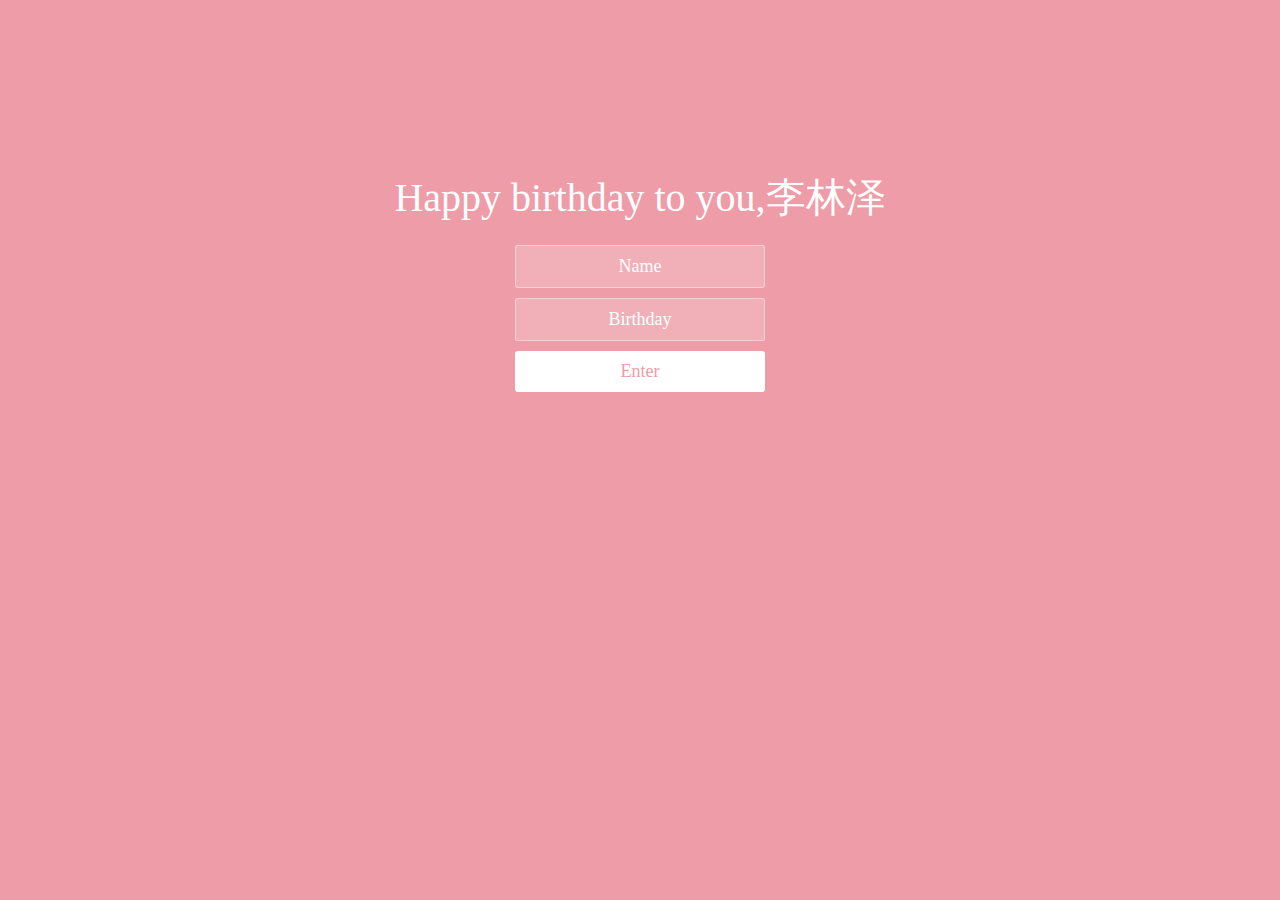
<file: index.html>
﻿<!doctype html>
<html lang="zh">

<head>
	<meta charset="UTF-8">
	<meta http-equiv="X-UA-Compatible" content="IE=edge,chrome=1">
	<meta name="viewport" content="width=device-width, initial-scale=1.0">
	<title>Happy Birthday to 李林泽</title>
	<link rel="stylesheet" type="text/css" href="Secret/css/styles.css">
</head>

<body>
	<div class="htmleaf-container">
		<div class="wrapper">
			<div class="container">
				<h1>Happy birthday to you,李林泽</h1>

				<form class="form">
					<input id="userName" name="userName" type="text" placeholder="Name">
					<input id="pwd" name="pwd" type="password" placeholder="Birthday">
					<button type="submit" id="login-button">Enter</button>
				</form>
			</div>

			<ul class="bg-bubbles">
				<li></li>
				<li></li>
				<li></li>
				<li></li>
				<li></li>
				<li></li>
				<li></li>
				<li></li>
				<li></li>
				<li></li>
			</ul>

			<ul class="bg-bubbles">
				<li><img src="Secret/img/timg.gif" style="width:100%;height:100%"></li>
				<li><img src="Secret/img/timg.gif" style="width:100%;height:100%"></li>
				<li><img src="Secret/img/timg.gif" style="width:100%;height:100%"></li>
				<li><img src="Secret/img/timg.gif" style="width:100%;height:100%"></li>
				<li><img src="Secret/img/timg.gif" style="width:100%;height:100%"></li>
				<li><img src="Secret/img/timg.gif" style="width:100%;height:100%"></li>
				<li><img src="Secret/img/timg.gif" style="width:100%;height:100%"></li>
				<li><img src="Secret/img/timg.gif" style="width:100%;height:100%"></li>
				<li><img src="Secret/img/timg.gif" style="width:100%;height:100%"></li>
				<li><img src="Secret/img/timg.gif" style="width:100%;height:100%"></li>
			</ul>
		</div>
	</div>

	<script src="Secret/js/jquery-2.1.1.min.js" type="text/javascript"></script>
	<script src="Secret/js/jquery-1.8.4.min.js" type="text/javascript"></script>

</body>

</html>
</file>
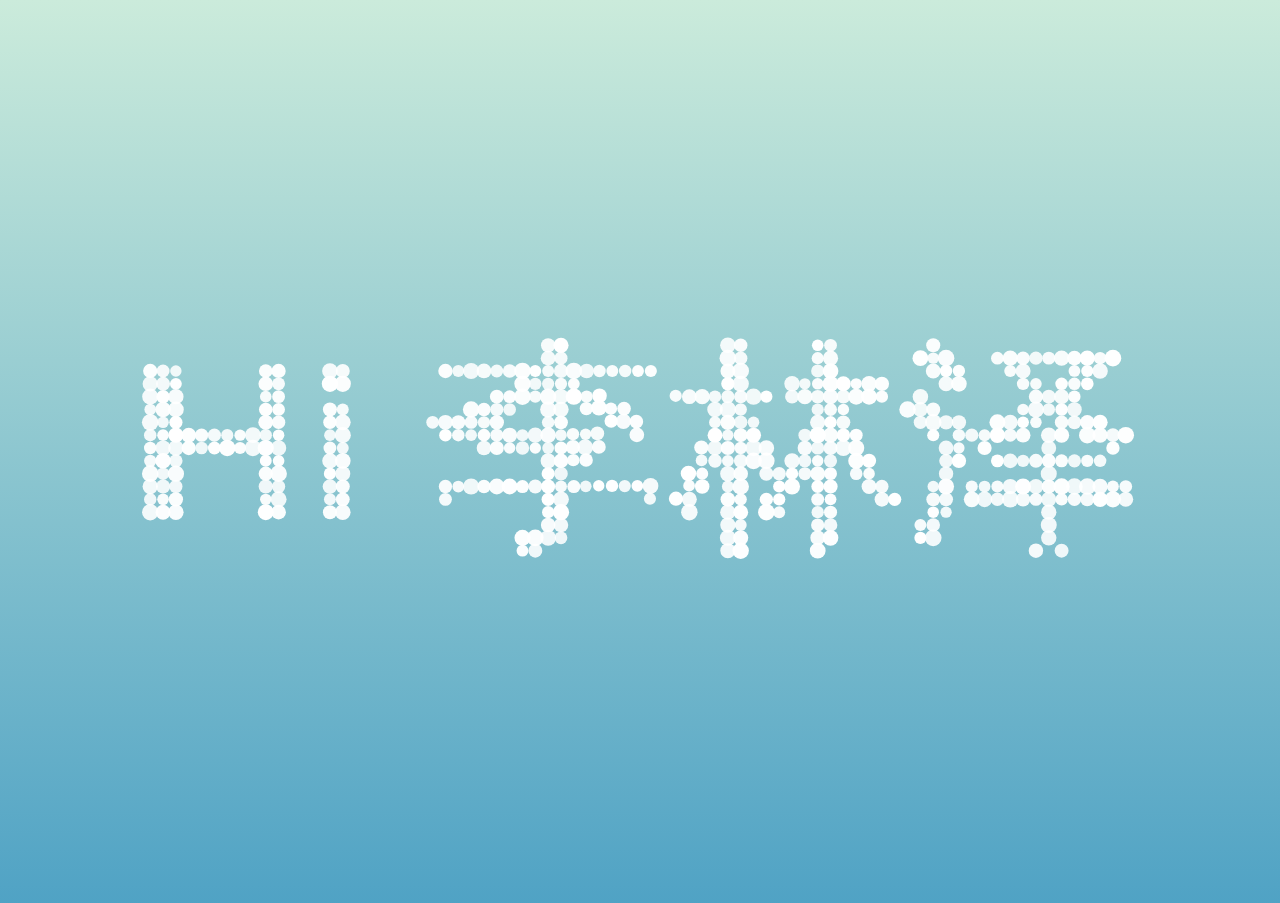
<file: Secret/index.html>
<!DOCTYPE html>
<html>

<head>
  <meta charset="UTF-8">
  <title>Happy Birthday to 李林泽</title>
  </ <link rel="stylesheet" href="css/normalizel.css">
  <link rel="stylesheet" href="css/stylel.css" media="screen" type="text/css" />
</head>

<body>
  <canvas class="canvas"></canvas>

  <div class="help">?</div>

  <div class="ui">
    <input class="ui-input" type="text" />
    <span class="ui-return">↵</span>
  </div>

  <div class="overlay">
    <div class="tabs">
      <div class="tabs-labels"><span class="tabs-label">Commands</span><span class="tabs-label">Info</span><span
          class="tabs-label">Share</span></div>

      <div class="tabs-panels">
        <ul class="tabs-panel commands">
          <li class="commands-item"><span class="commands-item-title">Text</span><span class="commands-item-info"
              data-demo="Hello :)">Type anything</span><span class="commands-item-action">Demo</span></li>
          <li class="commands-item"><span class="commands-item-title">Countdown</span><span class="commands-item-info"
              data-demo="#countdown 10">#countdown<span class="commands-item-mode">number</span></span><span
              class="commands-item-action">Demo</span></li>
          <li class="commands-item"><span class="commands-item-title">Time</span><span class="commands-item-info"
              data-demo="#time">#time</span><span class="commands-item-action">Demo</span></li>
          <li class="commands-item"><span class="commands-item-title">Rectangle</span><span class="commands-item-info"
              data-demo="#rectangle 30x15">#rectangle<span class="commands-item-mode">width x height</span></span><span
              class="commands-item-action">Demo</span></li>
          <li class="commands-item"><span class="commands-item-title">Circle</span><span class="commands-item-info"
              data-demo="#circle 25">#circle<span class="commands-item-mode">diameter</span></span><span
              class="commands-item-action">Demo</span></li>

          <li class="commands-item commands-item--gap"><span class="commands-item-title">Animate</span><span
              class="commands-item-info" data-demo="The time is|#time|#countdown 3|#icon thumbs-up"><span
                class="commands-item-mode">command1</span>&nbsp;|<span
                class="commands-item-mode">command2</span></span><span class="commands-item-action">Demo</span></li>
        </ul>
      </div>
    </div>
  </div>

  <script src="js/indexl.js"></script>
  <audio src="music/3.mp3" autoplay="autoplay" loop="loop"></audio>
</body>

</html>
</file>
<file: Secret/css/styles.css>
* {
  box-sizing: border-box;
  margin: 0;
  padding: 0;
  font-weight: 300;
}
body {
  font-family:"Microsoft YaHei";
  color: white;
  font-weight: 300;
}
body ::-webkit-input-placeholder {
  /* WebKit browsers */
  font-family:"Microsoft YaHei";
  color: white;
  font-weight: 300;
}
body :-moz-placeholder {
  /* Mozilla Firefox 4 to 18 */
  font-family:"Microsoft YaHei";
  color: white;
  opacity: 1;
  font-weight: 300;
}
body ::-moz-placeholder {
  /* Mozilla Firefox 19+ */
  font-family:"Microsoft YaHei";
  color: white;
  opacity: 1;
  font-weight: 300;
}
body :-ms-input-placeholder {
  /* Internet Explorer 10+ */
  font-family:"Microsoft YaHei";
  color: white;
  font-weight: 300;
}
.wrapper {
  background: #ee9ca7;
  background: -webkit-linear-gradient(top left, #ee9ca7 0%, #ee9ca7 100%);
  background: linear-gradient(to bottom right, #ee9ca7 0%, #ee9ca7 100%);
  background-color:rgba(255,255,255,0.9);
  position: absolute;
  top:0;
  left: 0;
  width: 100%;
  height: 100%;
  overflow: hidden;

}

.wrapper.form-success .container h1 {
  -webkit-transform: translateY(85px);
      -ms-transform: translateY(85px);
          transform: translateY(85px);
}
.container {
  max-width: 600px;
  margin: 0 auto;
  margin-top: 7%;
  padding: 80px 0;
  height: 400px;
  text-align: center;
}
.container h1 {
  font-size: 40px;
  -webkit-transition-duration: 1s;
          transition-duration: 1s;
  -webkit-transition-timing-function: ease-in-put;
          transition-timing-function: ease-in-put;
  font-weight: 200;
}
form {
  padding: 20px 0;
  position: relative;
  z-index: 2;
}
form input {
  -webkit-appearance: none;
     -moz-appearance: none;
          appearance: none;
  outline: 0;
  border: 1px solid rgba(255, 255, 255, 0.4);
  background-color: rgba(255, 255, 255, 0.2);
  width: 250px;
  border-radius: 3px;
  padding: 10px 15px;
  margin: 0 auto 10px auto;
  display: block;
  text-align: center;
  font-family: "Microsoft YaHei";
  font-size: 18px;
  color: white;
  -webkit-transition-duration: 0.25s;
          transition-duration: 0.25s;
  font-weight: 300;
}
form input:hover {
  background-color: rgba(255, 255, 255, 0.4);
}
form input:focus {
  background-color: white;
  width: 300px;
  color: #ee9ca7;
}
form button {
  -webkit-appearance: none;
     -moz-appearance: none;
          appearance: none;
  outline: 0;
  background-color: white;
  font-family: "Microsoft YaHei";
  border: 0;
  padding: 10px 15px;
  color: #ee9ca7;
  border-radius: 3px;
  width: 250px;
  cursor: pointer;
  font-size: 18px;
  -webkit-transition-duration: 0.25s;
          transition-duration: 0.25s;
}
form button:hover {
  background-color: #f5f7f9;
}
.bg-bubbles {
  position: absolute;
  top: 0;
  left: 0;
  width: 100%;
  height: 100%;
  z-index: 1;
}
.bg-bubbles li {
  position: absolute;
  list-style: none;
  display: block;
  width: 40px;
  height: 40px;
  background-color: rgba(255, 255, 255, 0.15);
  bottom: -160px;
  -webkit-animation: square 30s infinite;
  animation: square 30s infinite;
  -webkit-transition-timing-function: linear;
  transition-timing-function: linear;
}
.bg-bubbles li:nth-child(1) {
  left: 10%;
}
.bg-bubbles li:nth-child(2) {
  left: 20%;
  width: 80px;
  height: 80px;
  -webkit-animation-delay: 2s;
          animation-delay: 2s;
  -webkit-animation-duration: 17s;
          animation-duration: 17s;
}
.bg-bubbles li:nth-child(3) {
  left: 25%;
  -webkit-animation-delay: 4s;
          animation-delay: 4s;
}
.bg-bubbles li:nth-child(4) {
  left: 40%;
  width: 60px;
  height: 60px;
  -webkit-animation-duration: 22s;
          animation-duration: 22s;
  background-color: rgba(255, 255, 255, 0.25);
}
.bg-bubbles li:nth-child(5) {
  left: 70%;
}
.bg-bubbles li:nth-child(6) {
  left: 80%;
  width: 120px;
  height: 120px;
  -webkit-animation-delay: 3s;
          animation-delay: 3s;
  background-color: rgba(255, 255, 255, 0.2);
}
.bg-bubbles li:nth-child(7) {
  left: 32%;
  width: 160px;
  height: 160px;
  -webkit-animation-delay: 7s;
          animation-delay: 7s;
}
.bg-bubbles li:nth-child(8) {
  left: 55%;
  width: 20px;
  height: 20px;
  -webkit-animation-delay: 15s;
          animation-delay: 15s;
  -webkit-animation-duration: 40s;
          animation-duration: 40s;
}
.bg-bubbles li:nth-child(9) {
  left: 25%;
  width: 10px;
  height: 10px;
  -webkit-animation-delay: 2s;
          animation-delay: 2s;
  -webkit-animation-duration: 40s;
          animation-duration: 40s;
  background-color: rgba(255, 255, 255, 0.3);
}
.bg-bubbles li:nth-child(10) {
  left: 90%;
  width: 160px;
  height: 160px;
  -webkit-animation-delay: 11s;
          animation-delay: 11s;
}
@-webkit-keyframes square {
  0% {
    -webkit-transform: translateY(0);
            transform: translateY(0);
  }
  100% {
    -webkit-transform: translateY(-900px) rotate(600deg);
            transform: translateY(-900px) rotate(600deg);
  }
}
@keyframes square {
  0% {
    -webkit-transform: translateY(0);
            transform: translateY(0);
  }
  100% {
    -webkit-transform: translateY(-900px) rotate(600deg);
            transform: translateY(-900px) rotate(600deg);
  }
}
</file>
<file: Secret/css/stylel.css>
body {
  font-family: "Avenir", "Helvetica Neue", Helvetica, Arial, sans-serif;
  background: #79a8ae;
  color: #666;
  font-size: 16px;
  line-height: 1.5em;
}

h1 {
  color: #111;
  margin: 0 0 12px 0;
  font-size: 24px;
  line-height: 1.5em;
}

p {
  margin: 0 0 10x 0;
}

a {
  color: #888;
  text-decoration: none;
  border-bottom: 1px solid #ccc;
}

a:hover {
  border-bottom-color: #888;
}

body,
.overlay {
  -webkit-perspective: 1000;
  -webkit-perspective-origin-y: 25%;
}

.body--ready {
  background: -webkit-linear-gradient(top, rgb(203, 235, 219) 0%, rgb(55, 148, 192) 120%);
  background: -moz-linear-gradient(top, rgb(203, 235, 219) 0%, rgb(55, 148, 192) 120%);
  background: -o-linear-gradient(top, rgb(203, 235, 219) 0%, rgb(55, 148, 192) 120%);
  background: -ms-linear-gradient(top, rgb(203, 235, 219) 0%, rgb(55, 148, 192) 120%);
  background: linear-gradient(top, rgb(203, 235, 219) 0%, rgb(55, 148, 192) 120%);
}

.body--ready .overlay {
  -webkit-transition: -webkit-transform 0.7s cubic-bezier(0.694, 0.0482, 0.335, 1),
                      opacity 0.7s cubic-bezier(0.694, 0.0482, 0.335, 1);
  -moz-transition: -moz-transform 0.7s cubic-bezier(0.694, 0.0482, 0.335, 1),
                      opacity 0.7s cubic-bezier(0.694, 0.0482, 0.335, 1);
  -ms-transition: -ms-transform 0.7s cubic-bezier(0.694, 0.0482, 0.335, 1),
                      opacity 0.7s cubic-bezier(0.694, 0.0482, 0.335, 1);
  -o-transition: -o-transform 0.7s cubic-bezier(0.694, 0.0482, 0.335, 1),
                      opacity 0.7s cubic-bezier(0.694, 0.0482, 0.335, 1);
  transition: transform 0.7s cubic-bezier(0.694, 0.0482, 0.335, 1),
                      opacity 0.7s cubic-bezier(0.694, 0.0482, 0.335, 1);
}


.ui {
  position: absolute;
  left: 50%;
  bottom: 5%;
  width: 300px;
  margin-left: -150px;
}

.ui-input {
  display: none;
  width: 100%;
  height: 50px;
  background: none;
  font-size: 24px;
  font-weight: bold;
  color: #fff;
  text-align: center;
  border: none;
  border-bottom: 2px solid white;
}

.ui-input:focus {
  outline: none;
  border: none;
  border-bottom: 2px solid white;
}

.ui-return {
  display: none;
  position: absolute;
  top: 20px;
  right: 0;
  padding: 3px 2px 0 2px;
  font-size: 10px;
  line-height: 10px;
  color: #fff;
  border: 1px solid #fff;
}

.ui--enter .ui-return {
  display: block;
}

.ui--wide {
  width: 76%;
  margin-left: 12%;
  left: 0;
}

.ui--wide .ui-return {
  right: -20px;
}

.help {
  display: none;
  position: absolute;
  top: 40px;
  right: 40px;
  width: 25px;
  height: 25px;
  text-align: center;
  font-size: 13px;
  line-height: 27px;
  font-weight: bold;
  cursor: pointer;
  background: #fff;
  color: #79a8ae;
  opacity: .9;

  -webkit-transition: opacity 0.1s cubic-bezier(0.694, 0.0482, 0.335, 1);
  -moz-transition: opacity 0.1s cubic-bezier(0.694, 0.0482, 0.335, 1);
  -ms-transition: opacity 0.1s cubic-bezier(0.694, 0.0482, 0.335, 1);
  -o-transition: opacity 0.1s cubic-bezier(0.694, 0.0482, 0.335, 1);
  transition: opacity 0.1s cubic-bezier(0.694, 0.0482, 0.335, 1);
}

.help:hover {
  opacity: 1;
}

.overlay {
  position: absolute;
  top: 50%;
  left: 50%;
  width: 550px;
  height: 490px;
  margin: -260px 0 0 -275px;
  opacity: 0;

  -webkit-transform: rotateY(90deg);
  -moz-transform: rotateY(90deg);
  -ms-transform: rotateY(90deg);
  -o-transform: rotateY(90deg);
  transform: rotateY(90deg);
}

.overlay--visible {
  opacity: 1;

  -webkit-transform: rotateY(0);
  -moz-transform: rotateY(0);
  -ms-transform: rotateY(0);
  -o-transform: rotateY(0);
  transform: rotateY(0);
}

.ui-share,
.ui-details {
  opacity: .9;
  background: #fff;
  z-index: 2;
}

.ui-details-content,
.ui-share-content {
  padding: 100px 50px;
}

.commands {
  margin: 0;
  padding: 0;
  list-style: none;
  cursor: pointer;
}

.commands-item {
  font-size: 12px;
  line-height: 22px;
  font-weight: bold;
  text-transform: uppercase;
  letter-spacing: 1px;
  padding: 20px;
  background: #fff;
  margin-top: 1px;
  color: #333;
  opacity: .9;

  -webkit-transition: -webkit-transform 0.7s cubic-bezier(0.694, 0.0482, 0.335, 1),
                      opacity 0.1s cubic-bezier(0.694, 0.0482, 0.335, 1);
  -moz-transition: -moz-transform 0.1s cubic-bezier(0.694, 0.0482, 0.335, 1),
                      opacity 0.1s cubic-bezier(0.694, 0.0482, 0.335, 1);
  -ms-transition: -ms-transform 0.1s cubic-bezier(0.694, 0.0482, 0.335, 1),
                      opacity 0.1s cubic-bezier(0.694, 0.0482, 0.335, 1);
  -o-transition: -o-transform 0.1s cubic-bezier(0.694, 0.0482, 0.335, 1),
                      opacity 0.1s cubic-bezier(0.694, 0.0482, 0.335, 1);
  transition: transform 0.1s cubic-bezier(0.694, 0.0482, 0.335, 1),
                      opacity 0.1s cubic-bezier(0.694, 0.0482, 0.335, 1);
}

.commands-item--gap {
  margin-top: 9px;
}

.commands-item:hover {
  opacity: 1;
}

.commands-item:hover .commands-item-action {
  background: #333;
}

.commands-item a {
  display: inline-block;
}

.commands-item-mode {
  display: inline-block;
  margin-left: 3px;
  font-style: italic;
  color: #ccc;
}

.commands-item-title {
  display: inline-block;
  width: 150px;
}

.commands-item-info {
  display: inline-block;
  width: 300px;
  font-size: 14px;
  text-transform: none;
  letter-spacing: 0;
  font-weight: normal;
  color: #aaa;
}

.commands-item-action {
  display: inline-block;
  float: right;
  margin-top: 3px;
  text-transform: uppercase;
  font-size: 10px;
  line-height: 10px;
  color: #fff;
  background: #90c9d1;
  padding: 5px 10px 4px 10px;
  border-radius: 3px;
}

.commands-item:first-child {
  margin-top: 0;
}

.twitter-share {
  position: absolute;
  top: 4px;
  right: 20px;
}


.tabs-labels {
  margin-bottom: 9px;
}

.tabs-label {
  display: inline-block;
  background: #fff;
  padding: 10px 20px;
  font-size: 12px;
  line-height: 22px;
  font-weight: bold;
  text-transform: uppercase;
  letter-spacing: 1px;
  color: #333;
  opacity: .5;
  cursor: pointer;
  margin-right: 2px;

  -webkit-transition: opacity 0.1s cubic-bezier(0.694, 0.0482, 0.335, 1);
  -moz-transition: opacity 0.1s cubic-bezier(0.694, 0.0482, 0.335, 1);
  -ms-transition: opacity 0.1s cubic-bezier(0.694, 0.0482, 0.335, 1);
  -o-transition: opacity 0.1s cubic-bezier(0.694, 0.0482, 0.335, 1);
  transition: opacity 0.1s cubic-bezier(0.694, 0.0482, 0.335, 1);
}

.tabs-label:hover {
  opacity: .9;
}

.tabs-label--active {
  opacity: .9;
}

.tabs-panel {
  display: none;
}

.tabs-panel--active {
  display: block;
}

.tab-panel {
  position: absolute;
  top: 0;
  left: 0;
  width: 100%;
}

.touch .ui-input {
  display: none;
}
</file>
<file: Secret/css/normalizel.css>
html{font-family:sans-serif;-ms-text-size-adjust:100%;-webkit-text-size-adjust:100%}body{margin:0}article,aside,details,figcaption,figure,footer,header,hgroup,main,nav,section,summary{display:block}audio,canvas,progress,video{display:inline-block;vertical-align:baseline}audio:not([controls]){display:none;height:0}[hidden],template{display:none}a{background:transparent}a:active,a:hover{outline:0}abbr[title]{border-bottom:1px dotted}b,strong{font-weight:bold}dfn{font-style:italic}h1{font-size:2em;margin:0.67em 0}mark{background:#ff0;color:#000}small{font-size:80%}sub,sup{font-size:75%;line-height:0;position:relative;vertical-align:baseline}sup{top:-0.5em}sub{bottom:-0.25em}img{border:0}svg:not(:root){overflow:hidden}figure{margin:1em 40px}hr{-moz-box-sizing:content-box;box-sizing:content-box;height:0}pre{overflow:auto}code,kbd,pre,samp{font-family:monospace, monospace;font-size:1em}button,input,optgroup,select,textarea{color:inherit;font:inherit;margin:0}button{overflow:visible}button,select{text-transform:none}button,html input[type="button"],input[type="reset"],input[type="submit"]{-webkit-appearance:button;cursor:pointer}button[disabled],html input[disabled]{cursor:default}button::-moz-focus-inner,input::-moz-focus-inner{border:0;padding:0}input{line-height:normal}input[type="checkbox"],input[type="radio"]{-moz-box-sizing:border-box;box-sizing:border-box;padding:0}input[type="number"]::-webkit-inner-spin-button,input[type="number"]::-webkit-outer-spin-button{height:auto}input[type="search"]{-webkit-appearance:textfield;-moz-box-sizing:content-box;box-sizing:content-box}input[type="search"]::-webkit-search-cancel-button,input[type="search"]::-webkit-search-decoration{-webkit-appearance:none}fieldset{border:1px solid #c0c0c0;margin:0 2px;padding:0.35em 0.625em 0.75em}legend{border:0;padding:0}textarea{overflow:auto}optgroup{font-weight:bold}table{border-collapse:collapse;border-spacing:0}td,th{padding:0}
</file>
